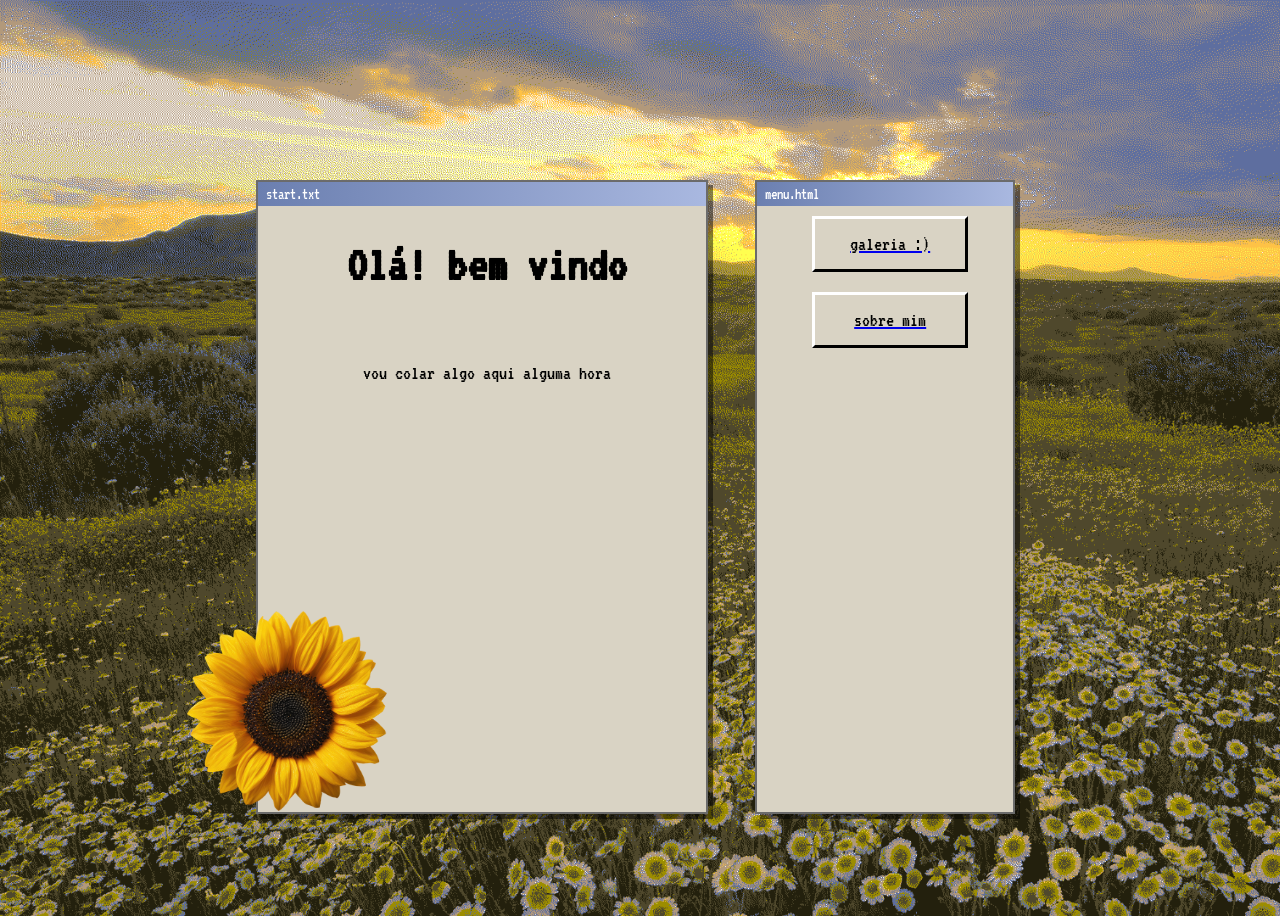
<file: index.html>
<!DOCTYPE html>
<!--minhas habilidades de programção são do mesmo nível que um oragontango embriagado, por favor, ignora tudo aqui e vai curtir o site-->
<html lang="pt-BR">
<head>

  <meta charset="UTF-8">
  <meta name="viewport" content="width=device-width, initial-scale=1.0">
  <link rel="stylesheet" href="cf/styles/animacoes.css">
  <link rel="stylesheet" href="cf/styles/body.css">
  <link rel="stylesheet" href="cf/styles/fotos.css">
  <link rel="stylesheet" href="cf/styles/janelas.css">
  <title>webspace random</title>
  <link href="https://fonts.googleapis.com/css2?family=VT323&display=swap" rel="stylesheet">

</head>

<body>

  <div class="janela principal">
    <div class="titlebar">
      <p>start.txt</p>
    </div>
    <div class="content">
      <h1>Olá! bem vindo</h1><br>
      <p>vou colar algo aqui alguma hora</p>
    </div>
  </div>

  <div class="janela menu">
    <div class="titlebar">
      <p>menu.html</p>
    </div>
    <div class="content">
      <a href="galeria.html">
        <div class="clique">galeria :)</div>
      </a>
      <a href="about.html">
        <div class="clique">sobre mim</div>
      </a>
    </div>
  </div>

  <div class="girassolc">
    <img src="cf/imagens/assets/girassol.png" class="girassol">
  </div>

  <script src="cf/scripts/musica.js"></script>

</body>
</html>
</file>
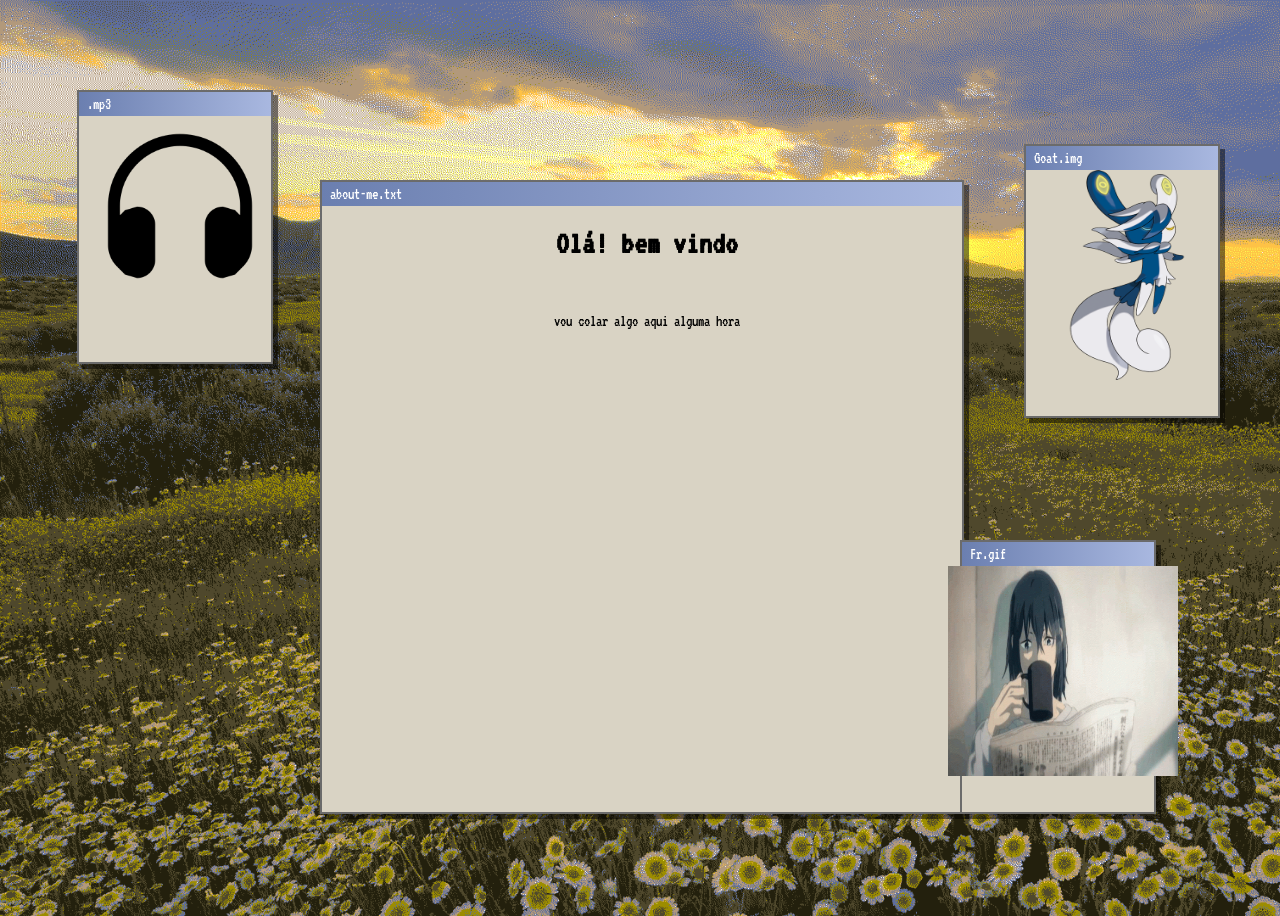
<file: inicial/index.html>
<!DOCTYPE html>
<!--minhas habilidades de programção são do mesmo nível que um oragontango embriagado, por favor, ignora tudo aqui e vai curtir o site-->
<html lang="pt-BR">
<head>

  <meta charset="UTF-8">
  <meta name="viewport" content="width=device-width, initial-scale=1.0">
  <link rel="stylesheet" href="styles/animacoes.css">
  <link rel="stylesheet" href="styles/body.css">
  <link rel="stylesheet" href="styles/fotos.css">
  <link rel="stylesheet" href="styles/janelas.css">
  <title>webspace random</title>
  <link href="https://fonts.googleapis.com/css2?family=VT323&display=swap" rel="stylesheet">

</head>

<body>

  <div class="janela principal">
    <div class="titlebar">
      <p>about-me.txt</p>
    </div>
    <div class="content">
      <h1>Olá! bem vindo</h1><br>
      <p>vou colar algo aqui alguma hora</p>
    </div>
  </div>

  <div class="janela musica">
    <div class="titlebar">
      <p>.mp3</p>
    </div>
    <div class="content">
      <img src="imagens/assets/headphone.png" id="butao" class="fone" onclick=clicou()>
    </div>
  </div>

    <div class="janela fotoaki">
    <div class="titlebar">
      <p>Fr.gif</p>
    </div>
    <div class="content">
      <img src="imagens/assets/aki.gif" class="aki">
    </div>
  </div>

  <div class="janela pokemon">
    <div class="titlebar">
      <p>Goat.img</p>
      <div class="botao"></div>
    </div>
    <div class="content">
      <img src="imagens/assets/goat.png" class="pokemonfoto">
    </div>
  </div>

  <div class="botao"></div>

  <script src="scripts/musica.js"></script>

</body>
</html>
</file>
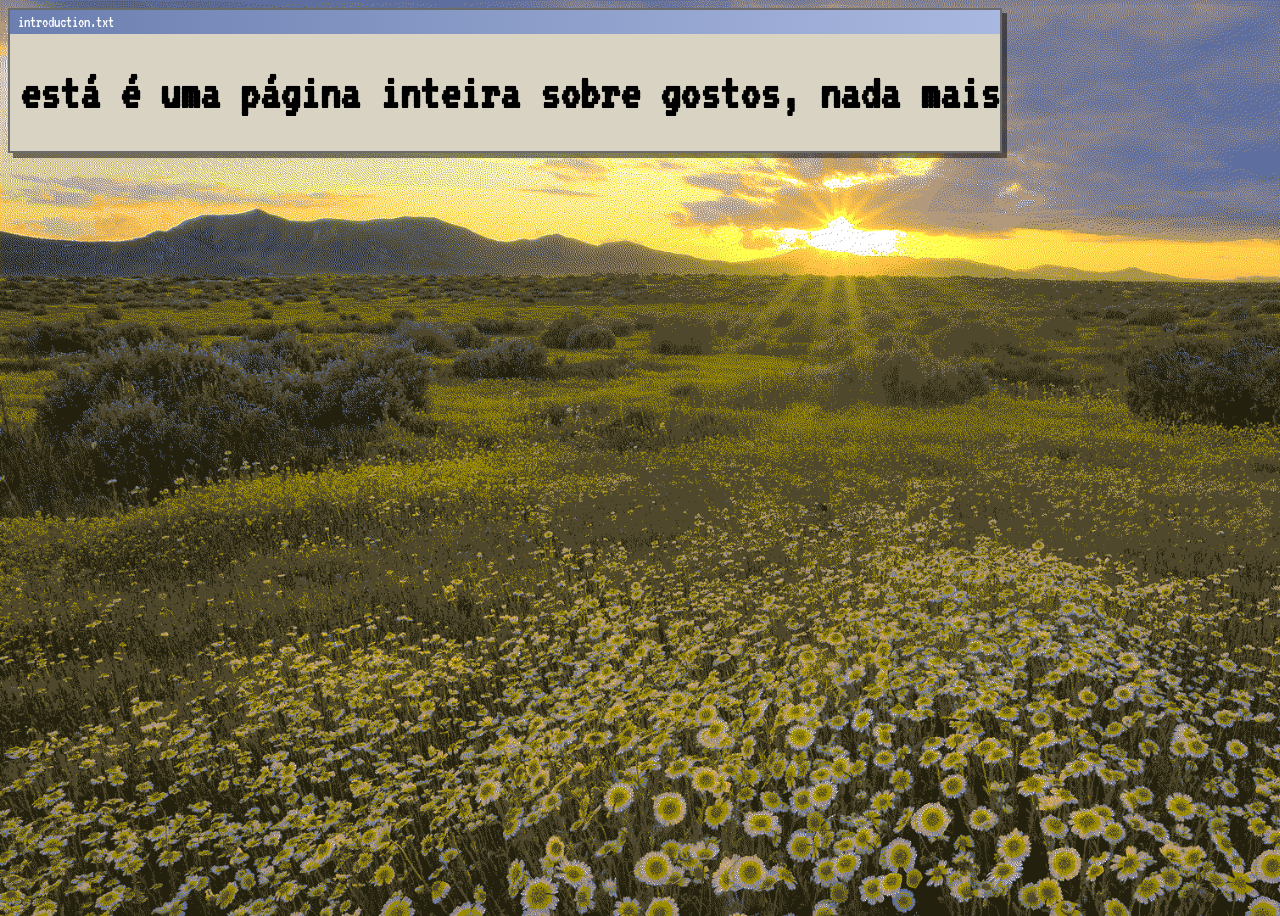
<file: about.html>
<!DOCTYPE html>
<html lang="pt-BR">
<head>
    <meta charset="UTF-8">
    <meta name="viewport" content="width=device-width, initial-scale=1.0">
    <title>About me</title>
    <link rel="stylesheet" href="cf/styles/body.css">
    <link rel="stylesheet" href="cf/styles/janelas.css">
    <link rel="stylesheet" href="cf/styles/animacoes.css">
    <link rel="stylesheet" href="cf/styles/fotos.css">
    <link href="https://fonts.googleapis.com/css2?family=VT323&display=swap" rel="stylesheet">
</head>
<body>

    <a href="index.html">
        <div class="janela voltar">
            <content>
                <p><<<</p>
            </content>
        </div>
    </a>
    
    <div class="janela principals">
        <div class="titlebar">
            <p>introduction.txt</p>
        </div>
        <div class="content">
            <h1>está é uma página inteira sobre gostos, nada mais</h1>
        </div>
    </div>

</html>
</file>
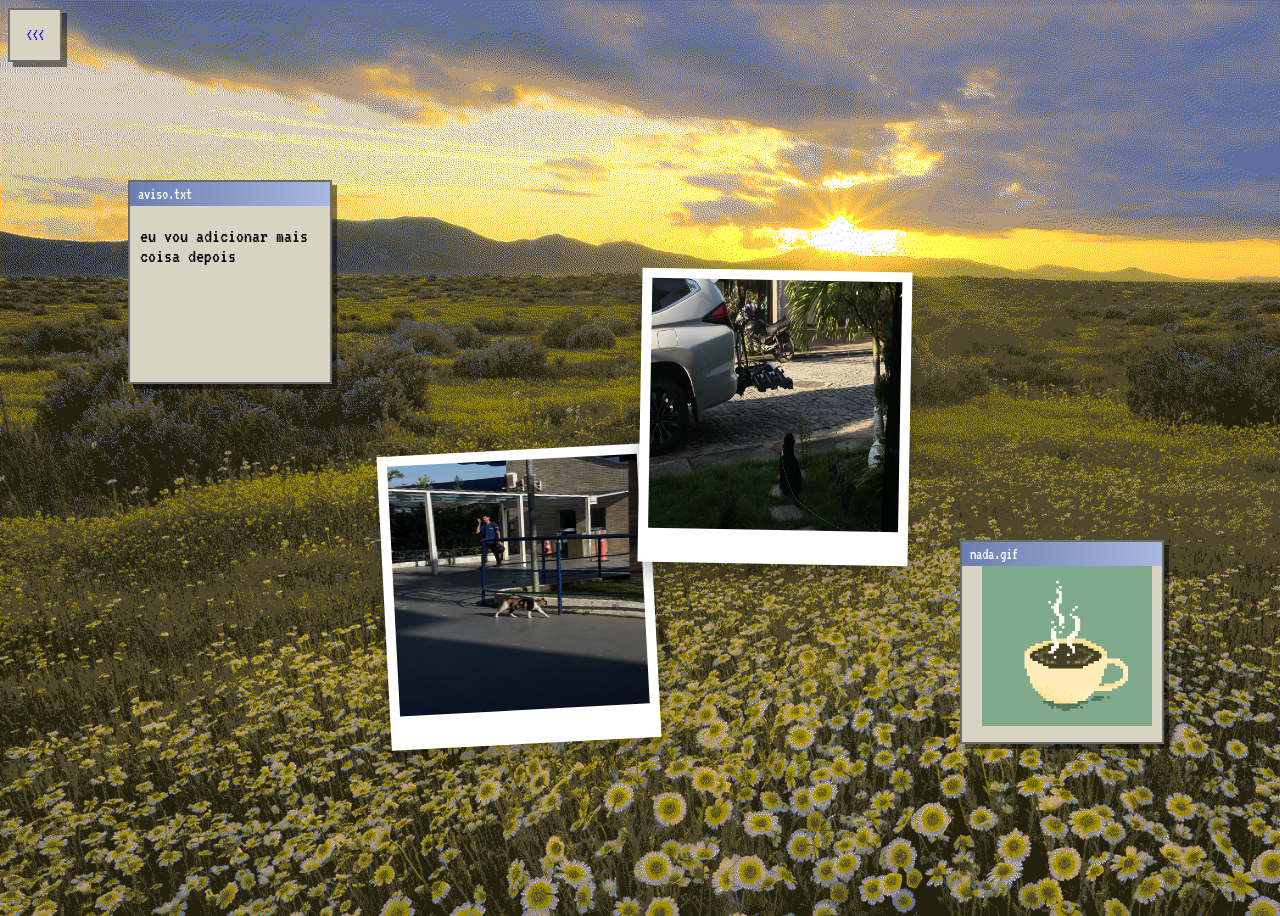
<file: galeria.html>
<!DOCTYPE html>
<html lang="en">
<head>
    <meta charset="UTF-8">
    <meta name="viewport" content="width=device-width, initial-scale=1.0">
    <title>Galeria</title>
    <link rel="stylesheet" href="cf/styles/animacoes.css">
    <link rel="stylesheet" href="cf/styles/janelas.css">
    <link rel="stylesheet" href="cf/styles/fotos.css">
    <link rel="stylesheet" href="cf/styles/body.css">
    <link href="https://fonts.googleapis.com/css2?family=VT323&display=swap" rel="stylesheet">
</head>
<body>

    <a href="index.html">
        <div class="janela voltar" style="animation: aparecer 5s">
            <content>
                <p> <<< </p>
            </content>
        </div>
    </a>

    <div class="polaroidc1">
        <div class="polaroid" style="animation: aparecer 2s">
            <img src="cf/imagens/galeria/js.webp" class="fotoroid">
        </div>
    </div>

    <div class="polaroidc2">
        <div class="polaroid" style="animation: aparecer 6s">
            <img src="cf/imagens/galeria/gatogordo.webp" class="fotoroid">
        </div>
    </div>

    <div class="janela aviso" style="top: 20%; left: 10%; animation: aparecer 4s">
        <div class="titlebar">
            <p>aviso.txt</p>
        </div>
        <div class="content">
            <p>eu vou adicionar mais coisa depois</p>
        </div>
    </div>

    <div class="janela aviso" style="top: 60%; left: 75%; animation: aparecer 2.5s">
        <div class="titlebar">
            <p>nada.gif</p>
        </div>
        <div class="content">
            <img src="cf/imagens/assets/medaka777-coffee-19613_512.gif" style="height: 160px; width: 170px">
        </div>
    </div>

</body>
</html>
</file>
<file: cf/styles/animacoes.css>
.girando{animation: girar 10s linear infinite;}

@keyframes girar{
    from{transform: rotate(0)}
    to{transform: rotate(360deg)}
}

@keyframes aparecer{
    from{opacity: 0; transform: translateY(20px)}
    to{opacity: 1; transform: translateY(0)}
}

@keyframes piscar{
    0%{transform: rotate(35deg)}
    50%{transform: rotate(0deg)}
}

.girassolc{
    position: relative;
    top: 67%;
    left: 14%;
    height: 200px;
    width: 200px;
    animation: aparecer 4s;
}
</file>
<file: cf/styles/body.css>
body{background-image: url("../imagens/wallpapers/foto.png");
height: 100vh;
width: 100vw;
background-size: cover;
font-family: 'VT323', monospace;
background-repeat: no-repeat}
</file>
<file: cf/styles/fotos.css>
.pokemonfoto{height: 170px;
width: 200px}

.fone{height: 180px;
width: 180px;
cursor: pointer;}

.aki{height: 170px;
width: 200px;}

.girassol{height: 200px;
width: 200px;
animation: piscar 2s infinite steps(1)}

.fotoroid{height: 250px;
width: 250px;}
</file>
<file: cf/styles/janelas.css>
/*janelas windows 7*/


.janela{background-color: #d9d3c4;
border: 2px solid  #6b6b6b;
box-shadow: 5px 5px 0 rgba(0, 0, 0, 0.484);
font-size: 16px;
position: absolute}

.janela .titlebar{background: linear-gradient(90deg, #6b7fb0, #a9b8e0);
padding: 4px 8px;
color: #fff;}

.janela .titlebar p{margin: 0}

.janela .content{padding-left: 10px;
display: flex;
justify-content: center;
align-items: center;
flex-direction: column;
font-size: 20px}

.janela .content h1{font-size: 50px}

.aviso{height: 200px;
width: 200px}

.principal{top: 20%;
left: 20%;
height: 70%;
width: 35%;
animation: aparecer 1s;
z-index: 0}

.menu{top: 20%;
left: 59%;
height: 70%;
width: 20%;
animation: aparecer 2s;}

.musica{top: 10%;
left: 6%;
height: 30%;
width: 15%;
animation: aparecer 2s;
z-index: 1;}

.fotoaki{top: 60%;
left: 75%;
height: 30%;
width: 15%;
animation: aparecer 7s;
z-index: 1;}

.pokemon{height: 30%;
width: 15%;
left: 80%;
top: 16%;
animation: aparecer 3s}

/*botão*/

.clique{height: 50px;
width: 150px;
background-color: #d9d3c4;
border: 3px outset #ffffff;
border-right-color: #000000;
border-bottom-color: #000000;
display: flex;
justify-content: center;
align-items: center;
cursor: pointer;
margin: 10px;
color: #000000;
text-decoration: none}

.clique:active{border: 3px outset #6b6b6b;
border-right-color: #ffffff;
border-bottom-color: #ffffff}

.voltar{height: 50px;
width: 50px;
display: flex;
align-items: center;
justify-content: center;
cursor: pointer}

/*polaroid*/

.polaroid{height: 250px;
width: 250px;
background-color: #ffffff;
padding: 10px 10px 34px;
box-shadow: 0 10px 20px rgba(0,0,0,0.3);}

.polaroidc1{top: 50%;
left: 30%;
position: absolute;
transform: rotate(-3deg);}

.polaroidc2{top: 30%;
left: 50%;
position: absolute;
transform: rotate(1deg)}
</file>
<file: inicial/styles/animacoes.css>
.girando{animation: girar 10s linear infinite;}

@keyframes girar{
    from{transform: rotate(0)}
    to{transform: rotate(360deg)}
}

@keyframes aparecer{
    from{opacity: 0; transform: translateY(20px)}
    to{opacity: 1; transform: translateY(0)}
}
</file>
<file: inicial/styles/body.css>
html, body{overflow: hidden}

body{background-image: url("../imagens/wallpapers/foto.png");
height: 100vh;
width: 100vw;
background-size: cover;}
</file>
<file: inicial/styles/fotos.css>
.pokemonfoto{height: 210px;
width: 230px}

.fone{height: 180px;
width: 180px;
cursor: pointer;}

.aki{height: 210px;
width: 230px;}
</file>
<file: inicial/styles/janelas.css>
.janela{background-color: #d9d3c4;
border: 2px solid  #6b6b6b;
box-shadow: 5px 5px 0 rgba(0, 0, 0, 0.484);
font-family: 'VT323', monospace;
font-size: 16px;
position: fixed}

.janela .titlebar{background: linear-gradient(90deg, #6b7fb0, #a9b8e0);
padding: 4px 8px;
color: #fff;}

.janela .titlebar p{margin: 0}

.janela .content{padding-left: 10px;
display: flex;
justify-content: center;
align-items: center;
flex-direction: column}

.principal{top: 20%;
left: 25%;
height: 70%;
width: 50%;
animation: aparecer 1s;
z-index: 0}

.musica{top: 10%;
left: 6%;
height: 30%;
width: 15%;
animation: aparecer 2s;
z-index: 1;}

.fotoaki{top: 60%;
left: 75%;
height: 30%;
width: 15%;
animation: aparecer 7s;
z-index: 1;}

.pokemon{height: 30%;
width: 15%;
left: 80%;
top: 16%;
animation: aparecer 3s}
</file>
